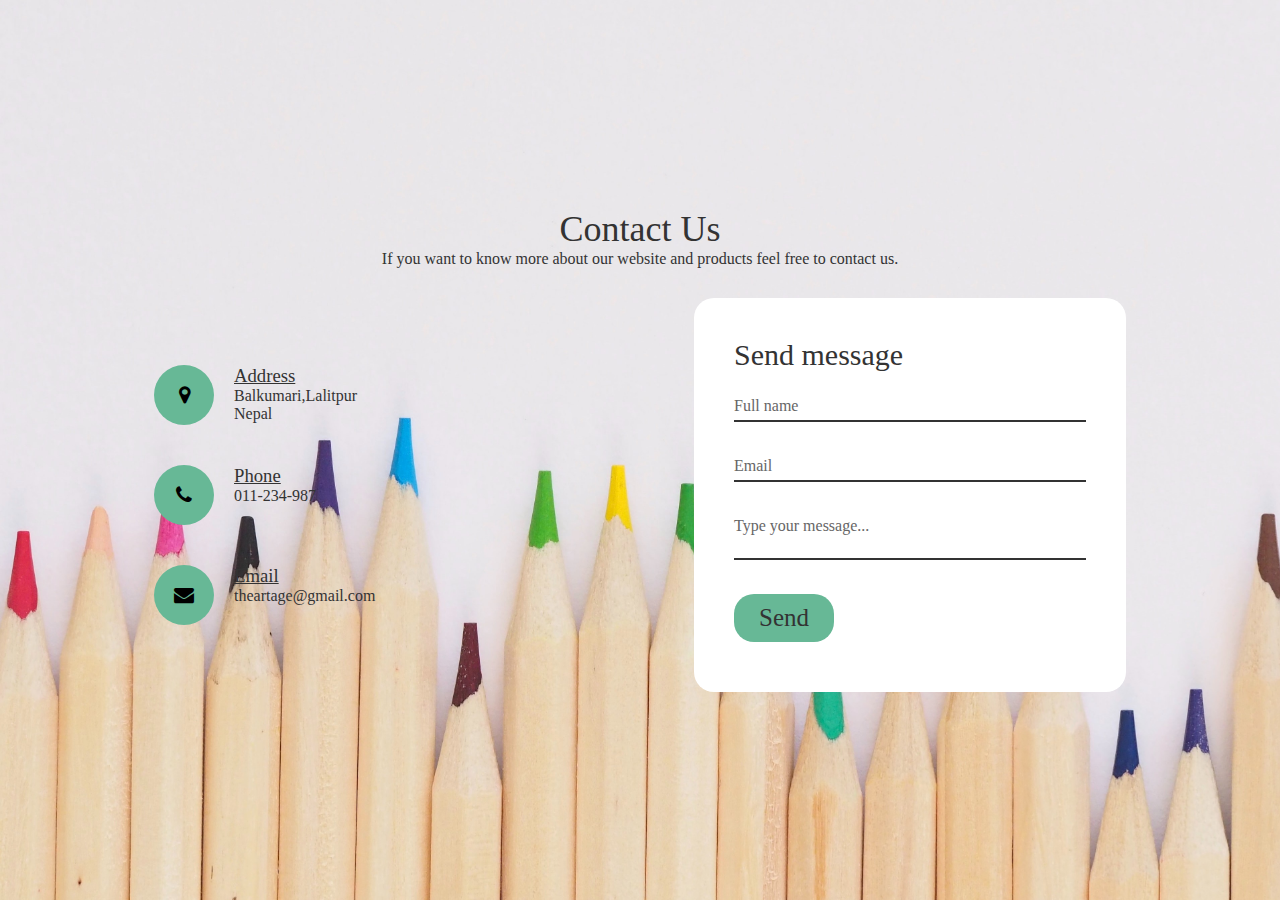
<file: contactus.html>
<!DOCTYPE html>
<html lang="en">

<head>
    <meta charset="UTF-8">
    <title>Contact Us</title>
    <link href="https://stackpath.bootstrapcdn.com/font-awesome/4.7.0/css/font-awesome.min.css" rel="stylesheet"
        integrity="sha384-wvfXpqpZZVQGK6TAh5PVlGOfQNHSoD2xbE+QkPxCAFlNEevoEH3Sl0sibVcOQVnN" crossorigin="anonymous">
    <link rel="stylesheet" href="css/contactus.css">
</head>

<body>
    <section class="contact">
        <div class="content">
            <h2>Contact Us</h2>
            <p>If you want to know more about our website and products feel free to contact us.</p>
        </div>
        <div class="container">
            <div class="contactInfo">
                <div class="box">
                    <div class="icon"><i class="fa fa-map-marker" aria-hidden="true"></i></div>
                    <div class="text">
                        <h3>Address</h3>
                        <p>Balkumari,Lalitpur<br>Nepal</p>
                    </div>

                </div>

                <div class="box">
                    <div class="icon"><i class="fa fa-phone" aria-hidden="true"></i></div>
                    <div class="text">
                        <h3>Phone</h3>
                        <p>011-234-987</p>
                    </div>
                </div>

                <div class="box">
                    <div class="icon"><i class="fa fa-envelope" aria-hidden="true"></i></div></i>
                    <div class="text">
                        <h3>Email</h3>
                        <p>theartage@gmail.com</p>
                    </div>
                </div>
            </div>
            <div class="contactForm">
                <form>
                    <h2>Send message</h2>
                    <div class="inputBox">
                        <input type="text" name="" required="required">
                        <span>Full name</span>
                    </div>
                    <div class="inputBox">
                        <input type="text" name="" required="required">
                        <span>Email</span>
                    </div>
                    <div class="inputBox">
                        <textarea required="required"></textarea>
                        <span>Type your message...</span>
                    </div>
                    <div class="inputBox">
                        <input type="submit" name="" value="Send">

                    </div>
                </form>
            </div>
        </div>
    </section>
</body>

</html>
</file>
<file: css/contactus.css>
*
{
    margin: 0;
    padding: 0;
    box-sizing: border-box;
    font-family: 'Times New Roman', Times, serif;
}

.contact{
    position: relative;
    min-height: 100vh;
    padding: 50px 100px;
    display: flex;
    justify-content: center;
    flex-direction: column;
    align-items: center;
    background: url(../img/pencils.jpg);
    background-size: cover;
}

.contact .content{
    max-width: 800px;
    text-align: center;
}

.contact .content h2{
    font-size: 36px;
    font-weight: 500;
    color:#333;
}

.contact .content p{
    font-weight: 300;
    color: #333;
}

.container{
    width: 100%;
    display: flex;
    justify-content: center;
    align-items: center;
    margin-top: 30px;
}
.container .contactInfo{
    width: 50%;
    display: flex;
    flex-direction: column;
}
.container .contactInfo .box{
    position: relative;
    padding: 20px 0;
    display: flex;
}
.container .contactInfo .box .icon{
    min-width: 60px;
    height: 60px;
    background: rgb(103, 184, 150);
    display: flex;
    justify-content: center;
    align-items: center;
    border-radius: 50%;
    font-size: 20px;
}
.container .contactInfo .box .text{
    display: flex;
    margin-left: 20px;
    font-size: 16px;
    color: #333;
    flex-direction: column;
    font-weight: 300;
}
.container .contactInfo .box .text h3{
    font-weight: 500;
    text-decoration: underline;
}
.contactForm{
    width: 40%;
    padding: 40px;
    background:#fff;
    border-top-left-radius: 20px;
    border-top-right-radius: 20px;
    border-bottom-left-radius: 20px;
    border-bottom-right-radius: 20px;
}
.contactForm h2{
    font-size: 30px;
    color: #333;
    font-weight: 500;
}
.contactForm .inputBox{
    position: relative;
    width: 100%;
    margin-top: 10px;
}
.contactForm .inputBox input,textarea{
    width: 100%;
    padding: 5px 0;
    font-size: 16px;
    margin: 10px 0;
    border: none;
    border-bottom:2px solid #333 ;
    outline: none;
    resize: none;
}
.contactForm .inputBox span{
    position: absolute;
    left: 0;
    padding: 5px 0;
    font-size: 16px;
    margin: 10px 0;
    pointer-events: none;
    transition: 0.5s;
    color: #666;
}
.contactForm .inputBox input:focus ~ span,
.contactForm .inputBox input:valid ~ span,
.contactForm .inputBox textarea:focus ~span,
.contactForm .inputBox textarea:valid ~span
{
    font-size:20px;
    transform: translateY(-20px);
}
.contactForm .inputBox input[type="submit"]
{
    width: 100px;
    background: rgb(103, 184, 150);
    color: #333;
    border: none;
    cursor: pointer;
    padding: 10px;
    font-size: 25px;
    border-top-left-radius: 20px;
    border-bottom-left-radius: 20px;
    border-top-right-radius: 20px;
    border-bottom-right-radius: 20px;
}
</file>
